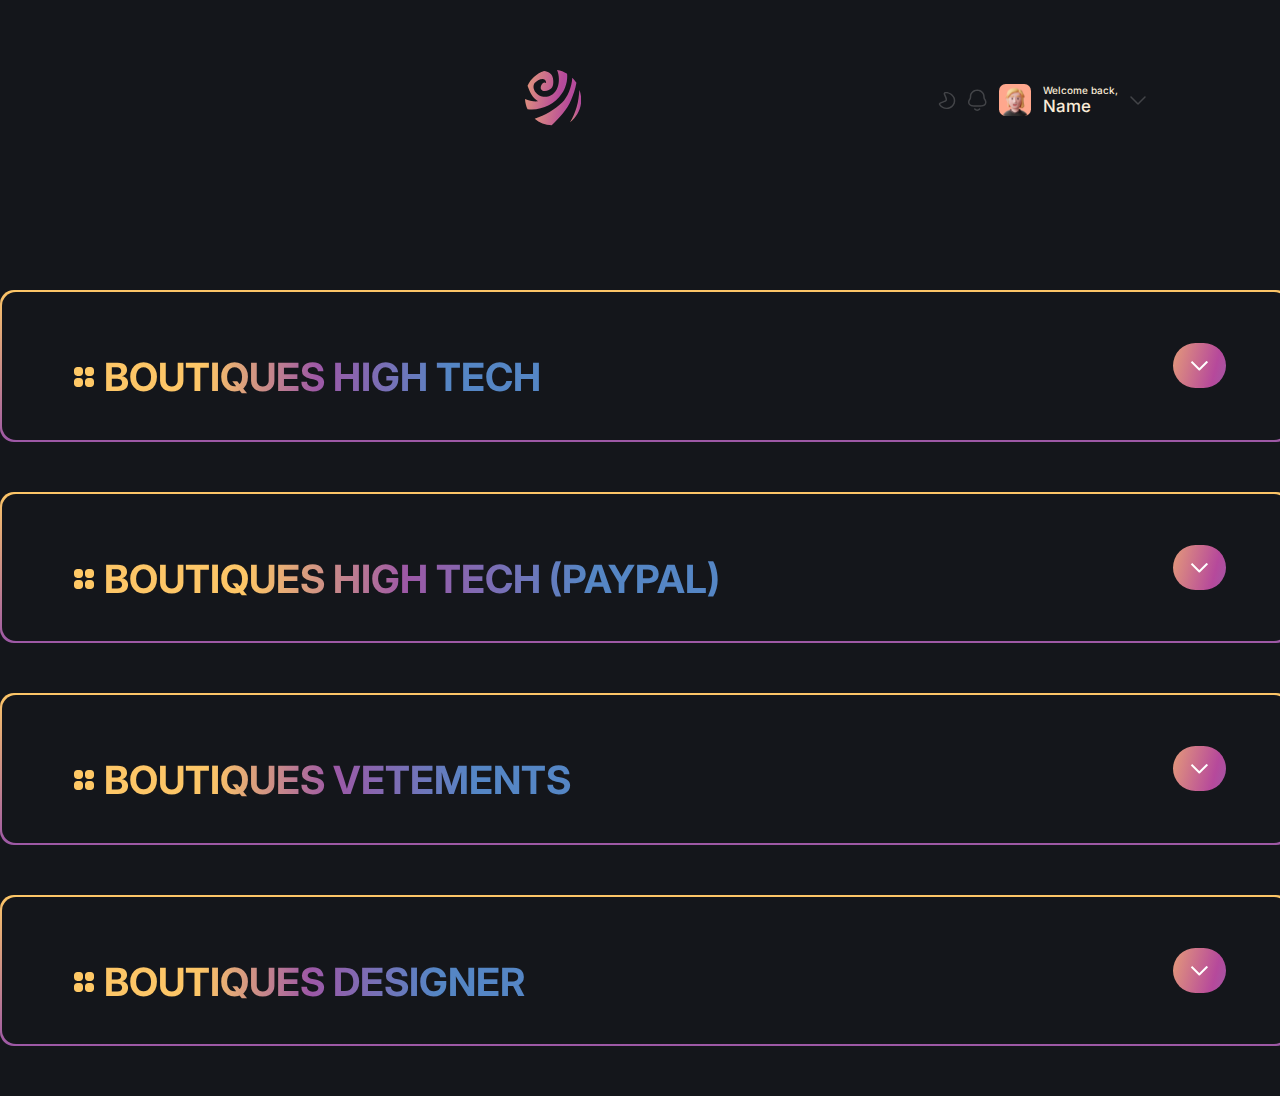
<file: index.html>
<!DOCTYPE html>
<html lang="en">
<head>
    <meta charset="UTF-8">
    <meta http-equiv="X-UA-Compatible" content="IE=edge">
    <meta name="viewport" content="width=device-width, initial-scale=1.0">
    <title>index</title>
    <link rel="stylesheet" href="index.css">
    <link rel="preconnect" href="https://fonts.googleapis.com">
    <link rel="preconnect" href="https://fonts.gstatic.com" crossorigin>
    <link href="https://fonts.googleapis.com/css2?family=Inter&display=swap" rel="stylesheet">
    <link rel="stylesheet" href="https://cdnjs.cloudflare.com/ajax/libs/font-awesome/4.7.0/css/font-awesome.min.css">

</head>
<body>
    <div class="container">
        <!-- header -->
        <header class="header">
            <div style="width: 50px; height: 50px;" class="empty"></div>
            <div class="logo"><img src="./logo.svg" alt=""></div>
            <div class="head_r">
                <img class="editm cursor" src="mod.svg" alt="">
                <img class="editm  cursor" src="notification.svg" alt="">
                <img id="profile" class="editm" src="profile.svg" alt="">
                <div class="editm">
                    <p> Welcome back, <br><h2>Name</h2></p>
                </div>
                <img class="editm cursor" src="arrow.svg" alt="">
            </div>
        </header>
        <div class="BHT_parrent">
        <!-- content 1 -->
        <div class="content">
            <div class="BHT">
                <div class="title">
                    <div class="part1">
                        <img style="color: yellow;" src="Union.svg" alt="">
                        <h1 >BOUTIQUES  HIGH TECH</h1>
                    </div>
                    <img onclick="displaynone('table1', 'arrow1')"; class="arrow_d" id="arrow1" src="arrowd.svg" alt="" >
                </div>
                <!-- first table-->
                <table class="table" id="table1">
                    <tbody>
                        <tr>
                            <td class="table_f">&nbsp;Boutique</td>
                            <td class="table_f_e">Limite&nbsp;</td>
                            <td class="table_f">&nbsp;Article Max</td>
                            <td class="table_f_e">&nbsp;Fraix</td>
                            <td class="table_f">&nbsp;Details</td>
                            <td class="table_f_e">&nbsp;Notes</td>
                        </tr>
                            <tr class="border">
                            <td class="s_r1 border_l">&nbsp;APPLE</td>
                            <td class="n_color border_l">&nbsp;5 999&euro;</td>
                            <td class="table_f border_l">&nbsp;3 Articles</td>
                            <td class="n_color border_l">&nbsp;30%</td>
                            <td class="table_f border_l">&nbsp;1-4 Jours</td>
                            <td class="table_f notes"><img style="padding: 10px;" src="alert.svg" alt="">Ne pas ouvrir le paquet d&rsquo;emballage / Ne pas allumer le produit<br />Un seul type de produit accept&eacute;, max 3 articles.</td>
                        </tr>
                            <tr class="border">
                            <td class="s_r1 border_l">&nbsp;AMAZON.ES</td>
                            <td class="n_color  border_l">8 000&euro;&nbsp;</td>
                            <td class="table_f border_l">&nbsp;3 Articles</td>
                            <td class="n_color border_l">&nbsp;29%</td>
                            <td class="table_f border_l">&nbsp;1-5 Jours</td>
                            <td class="table_f notes"><img style="padding: 10px;" src="alert.svg" alt="">&nbsp;Contacter @MadeINFR avant toute validation de commande</td>
                        </tr>
                            <tr class="border"> 
                            <td class="s_r1 border_l">&nbsp;AMAZON.DE</td>
                            <td class="n_color border_l">&nbsp;6 000&euro;</td>
                            <td class="table_f border_l">&nbsp;&nbsp;3 Articles</td>
                            <td class="n_color border_l">29%&nbsp;</td>
                            <td class="table_f border_l">&nbsp;3-7 Jours</td>
                            <td class="table_f notes"><img style="padding: 10px;" src="alert.svg" alt="">&nbsp;Contacter @MadeINFT avant toute validation de commande <br />(Limite de QUOTA)</td>
                        </tr>
                    </tbody>
                </table>
            </div>
        </div>
        <!-- content 2 -->
        <div class="content">
            <div class="BHT">
                <div class="title">
                    <div class="part1">
                        <img style="color: yellow;" src="Union.svg" alt="">
                        <h1 >BOUTIQUES HIGH TECH (PAYPAL)</h1>
                    </div>
                    <img onclick="displaynone('table2', 'arrow2')"; class="arrow_d" id="arrow2" src="arrowd.svg" alt="" >
                </div>
                <!-- second table-->
                <table class="table" id="table2">
                    <tbody>
                        <tr>
                            <td class="table_f">&nbsp;Boutique</td>
                            <td class="table_f_e">Limite&nbsp;</td>
                            <td class="table_f">&nbsp;Article Max</td>
                            <td class="table_f_e">&nbsp;Fraix</td>
                            <td class="table_f">&nbsp;Details</td>
                            <td class="table_f_e">&nbsp;Notes</td>
                        </tr>
                        <tr class="border">
                            <td class="s_r1 border_l">&nbsp;FNAC</td>
                            <td class="n_color border_l">No Limit</td>
                            <td class="table_f border_l">&nbsp;3 Articles</td>
                            <td class="n_color border_l">&nbsp;35%</td>
                            <td class="table_f border_l">&nbsp;1-2 mois</td>
                            <td class="table_f notes2"><img style="padding: 10px;" src="alert.svg" alt="">Contacter en privé (Requis: Avoir deja réaliser un refund)</td>
                        </tr>
                        <tr class="border">
                            <td class="s_r1 border_l">&nbsp;DARTY</td>
                            <td class="n_color  border_l">No Limit</td>
                            <td class="table_f border_l">&nbsp;3 Articles</td>
                            <td class="n_color border_l">&nbsp;35%</td>
                            <td class="table_f border_l">&nbsp;1-2 mois</td>
                            <td class="table_f notes2"><img style="padding: 10px;" src="alert.svg" alt="">&nbsp;Contacter en privé (Requis: Avoir deja réaliser un refund)</td>
                        </tr>
                        <tr class="border"> 
                            <td class="s_r1 border_l">&nbsp;LDLC</td>
                            <td class="n_color border_l">No Limit</td>
                            <td class="table_f border_l">&nbsp;&nbsp;3 Articles</td>
                            <td class="n_color border_l">35%&nbsp;</td>
                            <td class="table_f border_l">&nbsp;1-2 mois</td>
                            <td class="table_f notes2"><img style="padding: 10px;" src="alert.svg" alt="">&nbsp;Contacter en privé (Requis: Avoir deja réaliser un refund)</td>
                        </tr>
                        <tr class="border"> 
                            <td class="s_r1 border_l">&nbsp;BOULANGER</td>
                            <td class="n_color border_l">No Limit</td>
                            <td class="table_f border_l">&nbsp;&nbsp;3 Articles</td>
                            <td class="n_color border_l">35%&nbsp;</td>
                            <td class="table_f border_l">&nbsp;1-2 mois</td>
                            <td class="table_f notes2"><img style="padding: 10px;" src="alert.svg" alt="">&nbsp;Contacter en privé (Requis: Avoir deja réaliser un refund)</td>
                        </tr>
                        <tr class="border"> 
                            <td class="s_r1 border_l">&nbsp;SAMSUNG</td>
                            <td class="n_color border_l">No Limit</td>
                            <td class="table_f border_l">&nbsp;&nbsp;3 Articles</td>
                            <td class="n_color border_l">35%&nbsp;</td>
                            <td class="table_f border_l">&nbsp;1-2 mois</td>
                            <td class="table_f notes2"><img style="padding: 10px;" src="alert.svg" alt="">&nbsp;Contacter en privé (Requis: Avoir deja réaliser un refund)</td>
                        </tr>
                        <tr class="border"> 
                            <td class="s_r1 border_l">&nbsp;HP</td>
                            <td class="n_color border_l">No Limit</td>
                            <td class="table_f border_l">&nbsp;&nbsp;3 Articles</td>
                            <td class="n_color border_l">35%&nbsp;</td>
                            <td class="table_f border_l">&nbsp;1-2 mois</td>
                            <td class="table_f notes2"><img style="padding: 10px;" src="alert.svg" alt="">&nbsp;Contacter en privé (Requis: Avoir deja réaliser un refund)</td>
                        </tr>
                        <tr class="border"> 
                            <td class="s_r1 border_l">&nbsp;LENOVO</td>
                            <td class="n_color border_l">No Limit</td>
                            <td class="table_f border_l">&nbsp;&nbsp;3 Articles</td>
                            <td class="n_color border_l">35%&nbsp;</td>
                            <td class="table_f border_l">&nbsp;1-2 mois</td>
                            <td class="table_f notes2"><img style="padding: 10px;" src="alert.svg" alt="">&nbsp;Contacter en privé (Requis: Avoir deja réaliser un refund)</td>
                        </tr>
                        <tr class="border"> 
                            <td class="s_r1 border_l">&nbsp;NVIDIA</td>
                            <td class="n_color border_l">No Limit</td>
                            <td class="table_f border_l">&nbsp;&nbsp;3 Articles</td>
                            <td class="n_color border_l">35%&nbsp;</td>
                            <td class="table_f border_l">&nbsp;1-2 mois</td>
                            <td class="table_f notes2"><img style="padding: 10px;" src="alert.svg" alt="">&nbsp;Contacter en privé (Requis: Avoir deja réaliser un refund)</td>
                        </tr>
                    </tbody>
                </table>
            </div>
        </div>
            <!-- content 3 -->
            <div class="content"><div class="BHT">
                <div class="title">
                    <div class="part1">
                        <img style="color: yellow;" src="Union.svg" alt="">
                        <h1 >BOUTIQUES VETEMENTS</h1>
                    </div>
                    <img onclick="displaynone('table3', 'arrow3')"; class="arrow_d" id="arrow3" src="arrowd.svg" alt="" >
                </div>
                <!-- third table-->
                <table class="table" id="table3">
                    <tbody>
                        <tr>
                            <td class="table_f">&nbsp;Boutique</td>
                            <td class="table_f_e">Limite&nbsp;</td>
                            <td class="table_f">&nbsp;Article Max</td>
                            <td class="table_f_e">&nbsp;Fraix</td>
                            <td class="table_f">&nbsp;Details</td>
                            <td class="table_f_e">&nbsp;Notes</td>
                        </tr>
                        <tr class="border">
                            <td class="s_r1 border_l">&nbsp;Adidas</td>
                            <td class="n_color border_l">4999€</td>
                            <td class="table_f border_l">&nbsp;10 Article</td>
                            <td class="n_color border_l">&nbsp;25%</td>
                            <td class="table_f border_l">&nbsp;2-3 Semaines</td>
                            <td class="table_f notes2"><img style="padding: 10px;" src="alert.svg" alt="">Ne pas ouvrir le paquet / Ne pas allumer le produit</td>
                        </tr>
                        <tr class="border">
                            <td class="s_r1 border_l">&nbsp;Lacoste</td>
                            <td class="n_color  border_l">1499€</td>
                            <td class="table_f border_l">&nbsp;10 Article</td>
                            <td class="n_color border_l">&nbsp;30%</td>
                            <td class="table_f border_l">&nbsp;2-3 Semaines</td>
                            <td class="table_f notes2"><img style="padding: 10px;" src="alert.svg" alt="">&nbsp;Livraison assurée par UPS, remplir le formulaire quand le colier est en transit.</td>
                        </tr>
                        <tr class="border"> 
                            <td class="s_r1 border_l">&nbsp;Calvin Klein</td>
                            <td class="n_color border_l">1499€</td>
                            <td class="table_f border_l">&nbsp;&nbsp;20 Article</td>
                            <td class="n_color border_l">25%&nbsp;</td>
                            <td class="table_f border_l">&nbsp;3 Semaines</td>
                            <td class="table_f notes2"><img style="padding: 10px;" src="alert.svg" alt="">&nbsp;Ne pas ouvrir le paquet / Ne pas allumer le produit</td>
                        </tr>
                        <tr class="border"> 
                            <td class="s_r1 border_l">&nbsp;Hollister</td>
                            <td class="n_color border_l">1499€</td>
                            <td class="table_f border_l">&nbsp;&nbsp;20 Article</td>
                            <td class="n_color border_l">25%&nbsp;</td>
                            <td class="table_f border_l">&nbsp;1 Semaine</td>
                            <td class="table_f notes2"><img style="padding: 10px;" src="alert.svg" alt="">&nbsp;Ne pas ouvrir le paquet / Ne pas allumer le produit</td>
                        </tr>
                        <tr class="border"> 
                            <td class="s_r1 border_l">&nbsp;Levi’s</td>
                            <td class="n_color border_l">1499€</td>
                            <td class="table_f border_l">&nbsp;&nbsp;20 Article/td>
                            <td class="n_color border_l">25%&nbsp;</td>
                            <td class="table_f border_l">&nbsp;2-3 Semaines/td>
                            <td class="table_f notes2"><img style="padding: 10px;" src="alert.svg" alt="">&nbsp;Ne pas ouvrir le paquet / Ne pas allumer le produit</td>
                        </tr>
                        <tr class="border"> 
                            <td class="s_r1 border_l">&nbsp;Tommy</td>
                            <td class="n_color border_l">1499€</td>
                            <td class="table_f border_l">&nbsp;&nbsp;20 Article</td>
                            <td class="n_color border_l">25%&nbsp;</td>
                            <td class="table_f border_l">&nbsp;3 Semaines</td>
                            <td class="table_f notes2"><img style="padding: 10px;" src="alert.svg" alt="">&nbsp;Ne pas ouvrir le paquet / Ne pas allumer le produit</td>
                        </tr>
                        <tr class="border"> 
                            <td class="s_r1 border_l">&nbsp;Shein</td>
                            <td class="n_color border_l">1999€</td>
                            <td class="table_f border_l">&nbsp;&nbsp;20 Article</td>
                            <td class="n_color border_l">25%&nbsp;</td>
                            <td class="table_f border_l">&nbsp;1 Semaine</td>
                            <td class="table_f notes2"><img style="padding: 10px;" src="alert.svg" alt="">&nbsp;Ne pas ouvrir le paquet / Ne pas allumer le produit</td>
                        </tr>
                        <tr class="border"> 
                            <td class="s_r1 border_l">&nbsp;Sephora</td>
                            <td class="n_color border_l">1999€</td>
                            <td class="table_f border_l">&nbsp;&nbsp;20 Article</td>
                            <td class="n_color border_l">25%&nbsp;</td>
                            <td class="table_f border_l">&nbsp;1 Semaine</td>
                            <td class="table_f notes2"><img style="padding: 10px;" src="alert.svg" alt="">&nbsp;Ne pas ouvrir le paquet / Ne pas allumer le produit</td>
                        </tr>
                        <tr class="border"> 
                            <td class="s_r1 border_l">&nbsp;Vicroria Secret</td>
                            <td class="n_color border_l">1999€</td>
                            <td class="table_f border_l">&nbsp;&nbsp;20 Article</td>
                            <td class="n_color border_l">25%&nbsp;</td>
                            <td class="table_f border_l">&nbsp;1 Semaine</td>
                            <td class="table_f notes2"><img style="padding: 10px;" src="alert.svg" alt="">&nbsp;Ne pas ouvrir le paquet / Ne pas allumer le produit</td>
                        </tr>
                    </tbody>
                </table>
            </div></div>
            <!-- content 4 -->
            <div class="content">
                <div class="BHT">
                    <div class="title">
                        <div class="part1">
                            <img style="color: yellow;" src="Union.svg" alt="">
                            <h1 >BOUTIQUES DESIGNER</h1>
                        </div>
                        <img onclick="displaynone('table4', 'arrow4')"; class="arrow_d" id="arrow4" src="arrowd.svg" alt="" >
                    </div>
                    <!-- table 4-->
                    <table class="table" id="table4">
                        <tbody>
                            <tr>
                                <td class="table_f">&nbsp;Boutique</td>
                                <td class="table_f_e">Limite&nbsp;</td>
                                <td class="table_f">&nbsp;Article Max</td>
                                <td class="table_f_e">&nbsp;Fraix</td>
                                <td class="table_f">&nbsp;Details</td>
                                <td class="table_f_e">&nbsp;Notes</td>
                            </tr>
                            <tr class="border">
                                <td class="s_r1 border_l">&nbsp;GUCCI</td>
                                <td class="n_color border_l">No Limit</td>
                                <td class="table_f border_l">&nbsp;3 Articles</td>
                                <td class="n_color border_l">&nbsp;35%</td>
                                <td class="table_f border_l">&nbsp;1-2 mois</td>
                                <td class="table_f notes2"><img style="padding: 10px;" src="alert.svg" alt="">Contacter en privé (Requis: Avoir deja réaliser un refund)</td>
                            </tr>
                            <tr class="border">
                                <td class="s_r1 border_l">&nbsp;DIOR</td>
                                <td class="n_color  border_l">No Limit</td>
                                <td class="table_f border_l">&nbsp;3 Articles</td>
                                <td class="n_color border_l">&nbsp;35%</td>
                                <td class="table_f border_l">&nbsp;1-2 mois</td>
                                <td class="table_f notes2"><img style="padding: 10px;" src="alert.svg" alt="">&nbsp;Contacter en privé (Requis: Avoir deja réaliser un refund)</td>
                            </tr>
                            <tr class="border"> 
                                <td class="s_r1 border_l">&nbsp;LOUIS VUITTON</td>
                                <td class="n_color border_l">No Limit</td>
                                <td class="table_f border_l">&nbsp;&nbsp;3 Articles</td>
                                <td class="n_color border_l">35%&nbsp;</td>
                                <td class="table_f border_l">&nbsp;1-2 mois</td>
                                <td class="table_f notes2"><img style="padding: 10px;" src="alert.svg" alt="">&nbsp;Contacter en privé (Requis: Avoir deja réaliser un refund)</td>
                            </tr>
                            <tr class="border"> 
                                <td class="s_r1 border_l">&nbsp;PRADA</td>
                                <td class="n_color border_l">No Limit</td>
                                <td class="table_f border_l">&nbsp;&nbsp;3 Articles</td>
                                <td class="n_color border_l">35%&nbsp;</td>
                                <td class="table_f border_l">&nbsp;1-2 mois</td>
                                <td class="table_f notes2"><img style="padding: 10px;" src="alert.svg" alt="">&nbsp;Contacter en privé (Requis: Avoir deja réaliser un refund)</td>
                            </tr>
                            <tr class="border"> 
                                <td class="s_r1 border_l">&nbsp;HERMES</td>
                                <td class="n_color border_l">No Limit</td>
                                <td class="table_f border_l">&nbsp;&nbsp;3 Articles</td>
                                <td class="n_color border_l">35%&nbsp;</td>
                                <td class="table_f border_l">&nbsp;1-2 mois</td>
                                <td class="table_f notes2"><img style="padding: 10px;" src="alert.svg" alt="">&nbsp;Contacter en privé (Requis: Avoir deja réaliser un refund)</td>
                            </tr>
                            <tr class="border"> 
                                <td class="s_r1 border_l">&nbsp;CARTIER</td>
                                <td class="n_color border_l">No Limit</td>
                                <td class="table_f border_l">&nbsp;&nbsp;3 Articles</td>
                                <td class="n_color border_l">35%&nbsp;</td>
                                <td class="table_f border_l">&nbsp;1-2 mois</td>
                                <td class="table_f notes2"><img style="padding: 10px;" src="alert.svg" alt="">&nbsp;Contacter en privé (Requis: Avoir deja réaliser un refund)</td>
                            </tr>
                            <tr class="border"> 
                                <td class="s_r1 border_l">&nbsp;MONCLER</td>
                                <td class="n_color border_l">No Limit</td>
                                <td class="table_f border_l">&nbsp;&nbsp;3 Articles</td>
                                <td class="n_color border_l">35%&nbsp;</td>
                                <td class="table_f border_l">&nbsp;1-2 mois</td>
                                <td class="table_f notes2"><img style="padding: 10px;" src="alert.svg" alt="">&nbsp;Contacter en privé (Requis: Avoir deja réaliser un refund)</td>
                            </tr>
                            <tr class="border"> 
                                <td class="s_r1 border_l">&nbsp;GIVENCHY</td>
                                <td class="n_color border_l">No Limit</td>
                                <td class="table_f border_l">&nbsp;&nbsp;3 Articles</td>
                                <td class="n_color border_l">35%&nbsp;</td>
                                <td class="table_f border_l">&nbsp;1-2 mois</td>
                                <td class="table_f notes2"><img style="padding: 10px;" src="alert.svg" alt="">&nbsp;Contacter en privé (Requis: Avoir deja réaliser un refund)</td>
                            </tr>
                            <tr class="border"> 
                                <td class="s_r1 border_l">&nbsp;CHANNEL</td>
                                <td class="n_color border_l">No Limit</td>
                                <td class="table_f border_l">&nbsp;&nbsp;3 Articles</td>
                                <td class="n_color border_l">35%&nbsp;</td>
                                <td class="table_f border_l">&nbsp;1-2 mois</td>
                                <td class="table_f notes2"><img style="padding: 10px;" src="alert.svg" alt="">&nbsp;Contacter en privé (Requis: Avoir deja réaliser un refund)</td>
                            </tr>
                        </tbody>
                    </table>
                </div>
            </div>
        </div>
    </div>
    <!-- script -->
    <script src="index.js"></script>
</body>
</html>
</file>
<file: index.css>
* {
    margin: 0;
    padding: 0;
    box-sizing: border-box;
    /* font-family: 'Inter', sans-serif;    */
    background-color: #14161B;
}
.container {
    display: flex;
    flex-direction: column;
}
.header {
    width: 80%;
    margin-left: auto;
    margin-right: auto;
    display: flex;
    justify-content: space-between;
    align-items: center;
    flex-direction: row;
    margin-top: 70px;
    margin-bottom: 60px;
}
.head_r {
    display: flex;
    flex-direction: row;
    justify-content: space-around;
    font-size: 10px;
    color: antiquewhite;
}
.logo {
    width: 60px;
    margin-left: auto;
    margin-right: auto;
    height: 60px;
}
.editm {
    margin-left: 6px;
    margin-right: 6px;
}
.cursor {
    cursor: pointer;
}
.editm p{
    font-family: 'Inter';
    font-style: normal;
    font-weight: 500;
    font-size: 10px;
    line-height: 12px;
}

.editm h2 {
    font-family: 'Inter';
    font-style: normal;
    font-weight: 500;
    font-size: 17px;
    line-height: 21px;
}

#profile{
    height: fit-content;
    background-color: #FFA78D;
    border-radius: 6.66px;
}
.BHT {
    position: relative;
    padding: 2px;
    /* margin-top: 30px;
    margin-bottom: 34px; */
    display: inline-block;
    border-radius: 14px;
    padding: 0 62px;
    /* border: 2px #fff solid;
    border-image: linear-gradient(180deg, #FDC667 0%, #9D58A6 100%) 1; */
    height: fit-content;
    position: relative;
    margin-left: auto;
    margin-right: auto;
    width: 100%;
}

.BHT h1 {
    background-image : linear-gradient(90deg, rgba(253,198,103,1) 23%, rgba(157,88,166,1) 49%, rgba(85,134,197,1) 79%);
    -webkit-background-clip: text;
    -webkit-text-fill-color: transparent;
    font-family: 'Inter';
    font-style: normal;
    font-weight: 700;
    font-size: 39px;
    line-height: 44px;
    color: #ffff;
    margin-left: 10px;
    
}
.part1 {
    margin: 10px;
    padding-right: 15px;
    margin-top: 63px;
    margin-bottom: 40px;
    display: flex;

}
.table {
    width: 100%;
    height: 688px;
    color: white;
    padding-left: 66px;
    padding-right: 100px;
    font-size: 20px;
    border-collapse: collapse;
}

#table1 {
    visibility :collapse;
}
#table2 {
    visibility :collapse;
}
#table3 {
    visibility :collapse;
}
#table4 {
    visibility :collapse;
}
.BHT_parrent {
    margin-left: auto;
    margin-right: auto;
    display: flex;
    flex-direction: column;
    width: fit-content;
    margin-top: 100px;
}
td {
    padding: 50px;
    position: relative;
    text-align: start;
}

.n_color {
    color : #FFCA66;
    font-family: 'Inter';
    font-style: normal;
    font-weight: 500;
    font-size: 20px;
    line-height: 44px;
}

.s_r1 {
    font-family: 'Inter', sans-serif;
    font-style: normal;
    font-weight: 600;
    font-size: 22px;
    line-height: 44px;
}
.table_f {
    font-family: 'Inter';
    font-style: normal;
    font-weight: 500;
    font-size: 19px;
}

.table_f_e {
    font-family: 'Inter';
    font-style: normal;
    font-weight: 300;
    font-size: 18px;    
}
.notes {
    color : #E1957B;
    display: flex;
    align-items: center;
    left: 50%;
    top: 50%;
    transform: translate(-50%, -50%);
    
}
.notes2 {
    color : #E1957B;
    display: flex;
    align-items: center;
    left: 50%;
    top: 50%;
    transform: translate(-50%);
    
}

.border {
    border-bottom: 1px solid  rgba(255, 255, 255, 0.1); 
}
.border_l::after {
    content: "";
    position: absolute;
    right: 0;
    top: 50%;
    transform: translateY(-50%);
    width: 1px;
    height: 16px;
    background-color: rgba(255, 255, 255, 0.1);

}
.title {
    display: flex;
    justify-content: space-between;
    width: 100%;
    height: auto;
    /* margin-left: 50px; */
    align-items: center;
}
.arrow_d {
    cursor: pointer;
    /* margin-right: 100px; */
    padding: 17px;
    background-image: linear-gradient(104.01deg, #FFCA66 -44.48%, #B6499B 76.11%, #5586C5 193.6%);
    border-radius: 50px;
}
.content {
    width: 100%;
    background-image: linear-gradient(180deg, #FDC667 0%, #9D58A6 100%) ;
    padding: 2px;
    border-radius: 14px;
    margin-bottom: 50px;
}
</file>
